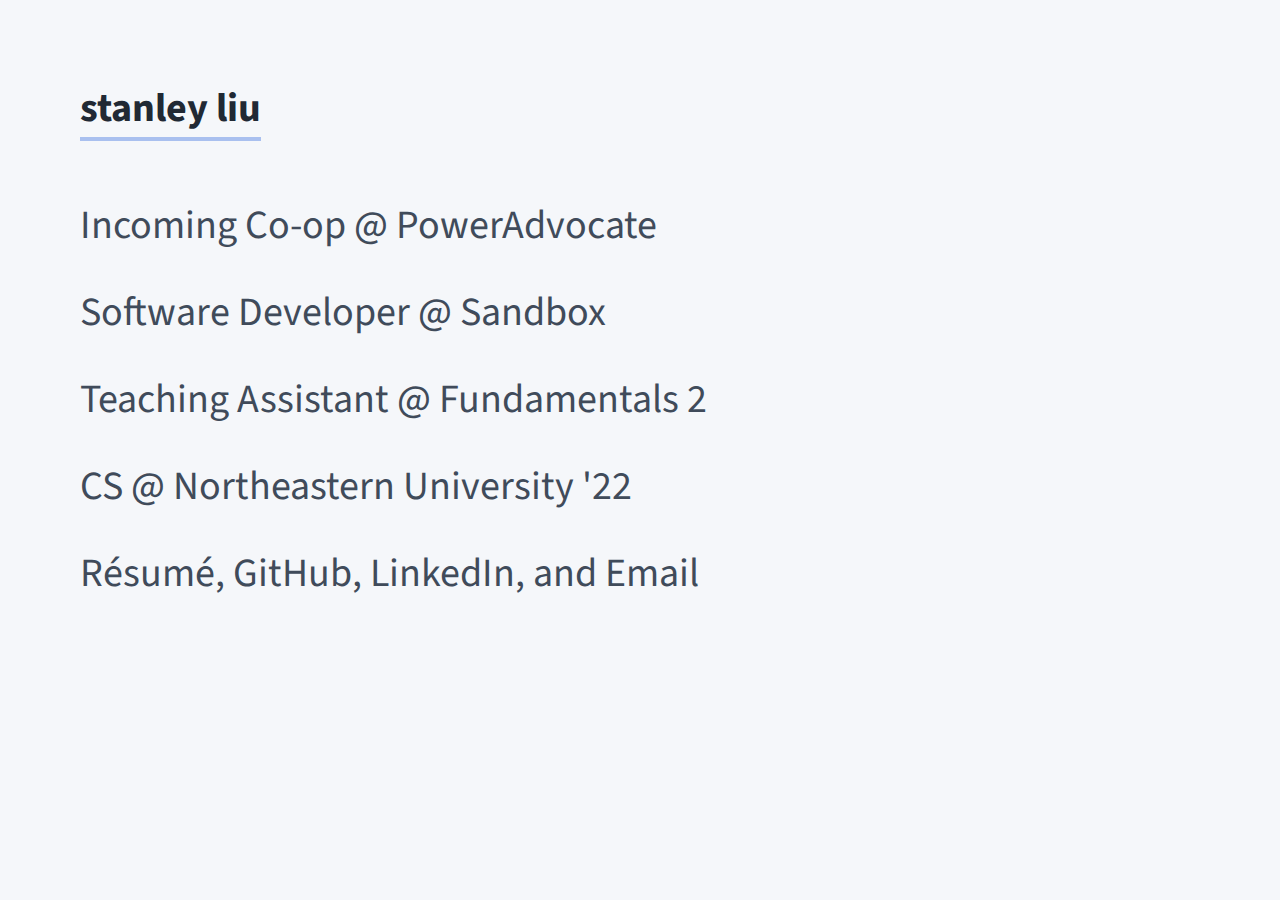
<file: index.html>
<!DOCTYPE html>
<html>
  <head>
    <meta charset="UTF-8" />
    <title>stanley liu</title>
    <link rel="stylesheet" type="text/css" href="styles.css">
    <link href="https://fonts.googleapis.com/css2?family=Source+Sans+Pro:ital,wght@0,300;0,400;0,600;0,700;0,900;1,300;1,400;1,600;1,700;1,900&display=swap" rel="stylesheet">   
  </head>
  <body>
      <h3><span class="highlight">stanley liu</span></h3>
      <h4>Incoming Co-op @ <a href="https://w3.poweradvocate.com/" target="_blank">PowerAdvocate</a></h4>
      <h4>Software Developer @ <a href="https://www.sandboxnu.com/" target="_blank">Sandbox</a></h4>
      <h4>Teaching Assistant @ <a href="https://course.ccs.neu.edu/cs2510/" target="_blank">Fundamentals 2</a></h4>
      <h4>CS @ <a href="https://northeastern.edu/" target="_blank">Northeastern University</a> '22</h4>
      <h4><a href="./resume.html">Résumé</a>, <a href="https://github.com/liustanley" target="_blank">GitHub</a>, <a href="https://www.linkedin.com/in/stanleyspliu/" target="_blank">LinkedIn</a>, and <a href="mailto:liu.sta@husky.neu.edu" target="_blank">Email</a></h4>
  </body>
</html>
</file>
<file: styles.css>
:root {
  --mainColor: hsl(220, 69%, 80%);
}

body {
  font-family: 'Source Sans Pro', sans-serif;
  display: flex;
  flex-direction: column;
  justify-content: center;
  padding: 72px;
  background-color: #f5f7fa;
}

.highlight {
  border-bottom: 4px solid hsl(220, 69%, 80%);
}

h3 {
  font-size: 40px;
  font-weight: 700;
  margin-top: 0px;
  margin-bottom: 60px;
  color: #212934;
}

h4 {
  font-size: 40px;
  font-weight: 400;
  margin-top: 0px;
  margin-bottom: 30px;
  color: #404b5a;
}

a {
  background:
     linear-gradient(
       to bottom, var(--mainColor) 0%,
       var(--mainColor) 100%
     );
    background-position: 0 100%;
    background-repeat: repeat-x;
    background-size: 0px 0px;
  color: #404b5a;
  text-decoration: none;
  transition: background-size .2s;
}

a:hover {
  background-size: 4px 50px;
}
</file>
